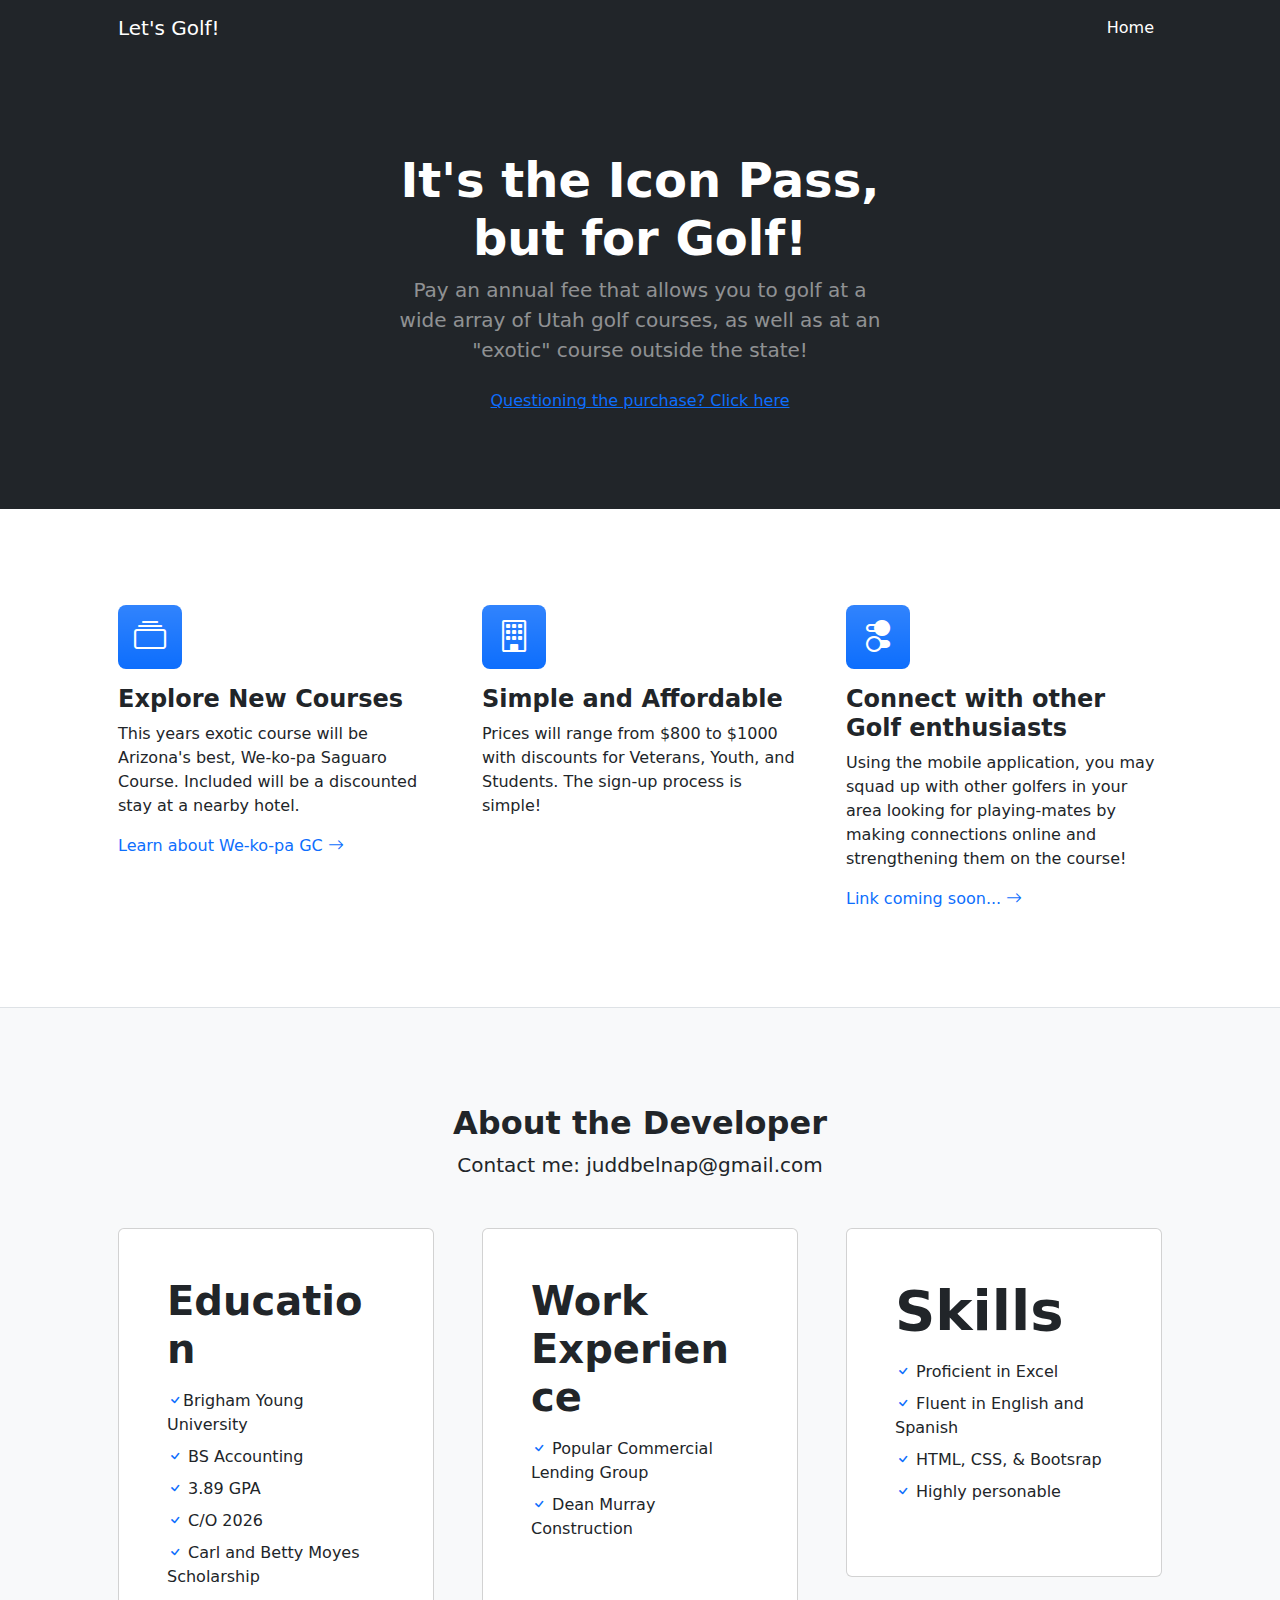
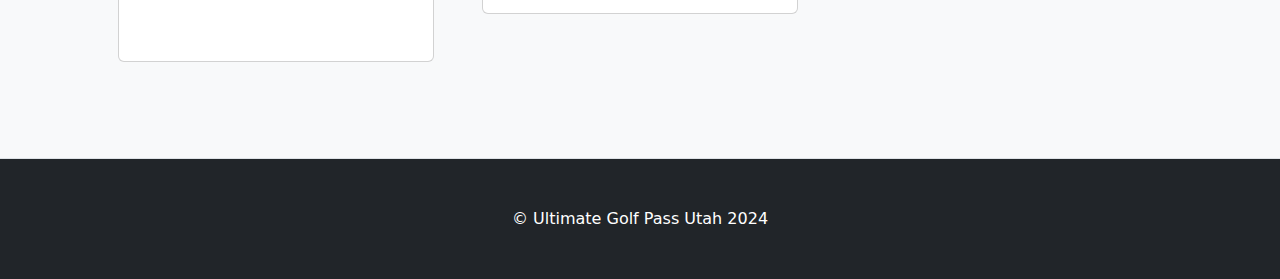
<file: index.html>
<!DOCTYPE html>
<html lang="en">
    <head>
        <meta charset="utf-8" />
        <meta name="viewport" content="width=device-width, initial-scale=1, shrink-to-fit=no" />
        <meta name="description" content="" />
        <meta name="author" content="" />
        <title>Ultimate Golf Pass Utah</title>
        <!-- Favicon-->
        <link rel="icon" type="image/x-icon" href="assets/favicon.ico" />
        <!-- Bootstrap icons-->
        <link href="https://cdn.jsdelivr.net/npm/bootstrap-icons@1.4.1/font/bootstrap-icons.css" rel="stylesheet" />
        <!-- Core theme CSS (includes Bootstrap)-->
        <link href="css/styles.css" rel="stylesheet" />
    </head>
    <body>
        <!-- Responsive navbar-->
        <nav class="navbar navbar-expand-lg navbar-dark bg-dark">
            <div class="container px-5">
                <span class="navbar-brand mb-0 h1">Let's Golf!</span>
                <!-- <button class="navbar-toggler" type="button" data-bs-toggle="collapse" data-bs-target="#navbarSupportedContent" aria-controls="navbarSupportedContent" aria-expanded="false" aria-label="Toggle navigation"><span class="navbar-toggler-icon"></span></button> -->
                <div class="collapse navbar-collapse" id="navbarSupportedContent">
                    <ul class="navbar-nav ms-auto mb-2 mb-lg-0">
                        <li class="nav-item"><a class="nav-link active" aria-current="page" href="#!">Home</a></li>
                        <!-- <li class="nav-item"><a class="nav-link" href="#!">Resume of the Developer</a></li> -->
                        <!-- <li class="nav-item"><a class="nav-link" href="#!">Contact me</a></li> -->
                        <!-- <li class="nav-item"><a class="nav-link" href="#!">Services</a></li> -->
                    </ul>
                </div>
            </div>
        </nav>
        <!-- Header-->
        <header class="bg-dark py-5">
            <div class="container px-5">
                <div class="row gx-5 justify-content-center">
                    <div class="col-lg-6">
                        <div class="text-center my-5">
                            <h1 class="display-5 fw-bolder text-white mb-2">It's the Icon Pass, but for Golf!</h1>
                            <p class="lead text-white-50 mb-4">Pay an annual fee that allows you to golf at a wide array of Utah golf courses, as well as at an "exotic" course outside the state!</p>
                            <div class="d-grid gap-3 d-sm-flex justify-content-sm-center">
                                <a href="https://youtu.be/Gp6d559N0Qo?si=fU4RhT0EXrHmkeQz" target="_blank">Questioning the purchase? Click here</a>
                            </div>
                        </div>
                    </div>
                </div>
            </div>
        </header>
        <!-- Features section-->
        <section class="py-5 border-bottom" id="features">
            <div class="container px-5 my-5">
                <div class="row gx-5">
                    <div class="col-lg-4 mb-5 mb-lg-0">
                        <div class="feature bg-primary bg-gradient text-white rounded-3 mb-3"><i class="bi bi-collection"></i></div>
                        <h2 class="h4 fw-bolder">Explore New Courses</h2>
                        <p>This years exotic course will be Arizona's best, We-ko-pa Saguaro Course. Included will be a discounted stay at a nearby hotel. </p>
                        <a class="text-decoration-none" href="https://wekopa.com/" target="_blank">
                            Learn about We-ko-pa GC
                            <i class="bi bi-arrow-right"></i>
                        </a>
                    </div>
                    <div class="col-lg-4 mb-5 mb-lg-0">
                        <div class="feature bg-primary bg-gradient text-white rounded-3 mb-3"><i class="bi bi-building"></i></div>
                        <h2 class="h4 fw-bolder">Simple and Affordable</h2>
                        <p>Prices will range from $800 to $1000 with discounts for Veterans, Youth, and Students. The sign-up process is simple!</p>
                        <!-- <a class="text-decoration-none" href="#!">
                            Call to action
                            <i class="bi bi-arrow-right"></i> -->
                        </a>
                    </div>
                    <div class="col-lg-4">
                        <div class="feature bg-primary bg-gradient text-white rounded-3 mb-3"><i class="bi bi-toggles2"></i></div>
                        <h2 class="h4 fw-bolder">Connect with other Golf enthusiasts</h2>
                        <p>Using the mobile application, you may squad up with other golfers in your area looking for playing-mates by making connections online and strengthening them on the course!</p>
                        <a class="text-decoration-none" href="">
                            Link coming soon...
                            <i class="bi bi-arrow-right"></i>
                        </a>
                    </div>
                </div>
            </div>
        </section>
        <!-- Pricing section-->
        <section class="bg-light py-5 border-bottom">
            <div class="container px-5 my-5">
                <div class="text-center mb-5">
                    <h2 class="fw-bolder">About the Developer</h2>
                    <p class="lead mb-0">Contact me: juddbelnap@gmail.com</p>
                </div>
                <div class="row gx-5 justify-content-center">
                    <!-- Pricing card free-->
                    <div class="col-lg-6 col-xl-4">
                        <div class="card mb-5 mb-xl-0">
                            <div class="card-body p-5">
                                <!-- <div class="small text-uppercase fw-bold text-muted">Free</div> -->
                                <div class="mb-3">
                                    <span class="display-6 fw-bold">Education</span>
                                    <!-- <span class="text-muted">/ mo.</span> -->
                                </div>
                                <ul class="list-unstyled mb-4">
                                    <li class="mb-2">
                                        <i class="bi bi-check text-primary"></i>Brigham Young University
                                    </li>
                                    <li class="mb-2">
                                        <i class="bi bi-check text-primary"></i>
                                        BS Accounting
                                    </li>
                                    <li class="mb-2">
                                        <i class="bi bi-check text-primary"></i>
                                        3.89 GPA
                                    </li>
                                    <li class="mb-2">
                                        <i class="bi bi-check text-primary"></i>
                                        C/O 2026
                                    </li>
                                    <li class="mb-2">
                                        <i class="bi bi-check text-primary"></i>
                                        Carl and Betty Moyes Scholarship
                                    </li>
                                    <!-- <li class="mb-2 text-muted">
                                        <i class="bi bi-x"></i>
                                        Dedicated support
                                    </li>
                                    <li class="mb-2 text-muted">
                                        <i class="bi bi-x"></i>
                                        Free linked domain
                                    </li>
                                    <li class="text-muted">
                                        <i class="bi bi-x"></i>
                                        Monthly status reports
                                    </li> -->
                                </ul>
                                <!-- <div class="d-grid"><a class="btn btn-outline-primary" href="#!">Choose plan</a></div> -->
                            </div>
                        </div>
                    </div>
                    <!-- Pricing card pro-->
                    <div class="col-lg-6 col-xl-4">
                        <div class="card mb-5 mb-xl-0">
                            <div class="card-body p-5">
                                <div class="mb-3">
                                    <span class="display-6 fw-bold">Work Experience</span>
                                </div>
                                <!-- <div class="mb-3">
                                    <span class="display-4 fw-bold">$9</span>
                                    <span class="text-muted">/ mo.</span>
                                </div> -->
                                <ul class="list-unstyled mb-4">
                                    <!-- <li class="mb-2">
                                        <i class="bi bi-check text-primary"> word</i>
                                    </li> -->
                                    <li class="mb-2">
                                        <i class="bi bi-check text-primary"></i>
                                        Popular Commercial Lending Group
                                    </li>
                                    <li class="mb-2">
                                        <i class="bi bi-check text-primary"></i>
                                        Dean Murray Construction
                                    </li>
                                    <!-- <li class="mb-2">
                                        <i class="bi bi-check text-primary"></i>
                                        Community access
                                    </li>
                                    <li class="mb-2">
                                        <i class="bi bi-check text-primary"></i>
                                        Unlimited private projects
                                    </li>
                                    <li class="mb-2">
                                        <i class="bi bi-check text-primary"></i>
                                        Dedicated support
                                    </li>
                                    <li class="mb-2">
                                        <i class="bi bi-check text-primary"></i>
                                        Free linked domain
                                    </li>
                                    <li class="text-muted">
                                        <i class="bi bi-x"></i>
                                        Monthly status reports
                                    </li> -->
                                </ul>
                                <!-- <div class="d-grid"><a class="btn btn-primary" href="#!">Choose plan</a></div> -->
                            </div>
                        </div>
                    </div>
                    <!-- Pricing card enterprise-->
                    <div class="col-lg-6 col-xl-4">
                        <div class="card">
                            <div class="card-body p-5">
                                <!-- <div class="small text-uppercase fw-bold text-muted">Enterprise</div> -->
                                <div class="mb-3">
                                    <span class="display-4 fw-bold">Skills</span>
                                    <!-- <span class="text-muted">/ mo.</span> -->
                                </div>
                                <ul class="list-unstyled mb-4">
                                    <!-- <li class="mb-2">
                                        <i class="bi bi-check text-primary">Proficient in Excel</i>
                                    </li> -->
                                    <li class="mb-2">
                                        <i class="bi bi-check text-primary"></i>
                                        Proficient in Excel
                                    </li>
                                    <li class="mb-2">
                                        <i class="bi bi-check text-primary"></i>
                                        Fluent in English and Spanish
                                    </li>
                                     <!-- <li class="mb-2">
                                        <i class="bi bi-check text-primary">Highly personable</i> 
                                    </li> -->
                                    <li class="mb-2">
                                        <i class="bi bi-check text-primary"></i>
                                        HTML, CSS, & Bootsrap
                                    </li>
                                    <li class="mb-2">
                                        <i class="bi bi-check text-primary"></i>
                                        Highly personable
                                    </li>
                                    <!--<li class="mb-2">
                                        <i class="bi bi-check text-primary"></i>
                                        <strong>Unlimited</strong>
                                        linked domains
                                    </li>
                                    <li class="text-muted">
                                        <i class="bi bi-check text-primary"></i>
                                        Monthly status reports
                                    </li>
                                </ul>
                                <div class="d-grid"><a class="btn btn-outline-primary" href="#!">Choose plan</a></div> -->
                            </div>
                        </div>
                    </div>
                </div>
            </div>
        </section>
        <!-- Testimonials section-->
        <!-- <section class="py-5 border-bottom">
            <div class="container px-5 my-5 px-5">
                <div class="text-center mb-5">
                    <h2 class="fw-bolder">Customer testimonials</h2>
                    <p class="lead mb-0">Our customers love working with us</p>
                </div>
                <div class="row gx-5 justify-content-center">
                    <div class="col-lg-6">
                        Testimonial 1-->
                        <!-- <div class="card mb-4">
                            <div class="card-body p-4">
                                <div class="d-flex">
                                    <div class="flex-shrink-0"><i class="bi bi-chat-right-quote-fill text-primary fs-1"></i></div>
                                    <div class="ms-4">
                                        <p class="mb-1">Thank you for putting together such a great product. We loved working with you and the whole team, and we will be recommending you to others!</p>
                                        <div class="small text-muted">- Client Name, Location</div>
                                    </div>
                                </div>
                            </div>
                        </div> -->
                        <!-- Testimonial 2-->
                        <!-- <div class="card">
                            <div class="card-body p-4">
                                <div class="d-flex">
                                    <div class="flex-shrink-0"><i class="bi bi-chat-right-quote-fill text-primary fs-1"></i></div>
                                    <div class="ms-4">
                                        <p class="mb-1">The whole team was a huge help with putting things together for our company and brand. We will be hiring them again in the near future for additional work!</p>
                                        <div class="small text-muted">- Client Name, Location</div>
                                    </div>
                                </div>
                            </div>
                        </div> -->
                    </div>
                </div>
            </div>
        </section>
        <!-- Contact section-->
        <!-- <section class="bg-light py-5">
            <div class="container px-5 my-5 px-5">
                <div class="text-center mb-5">
                    <div class="feature bg-primary bg-gradient text-white rounded-3 mb-3"><i class="bi bi-envelope"></i></div>
                    <h2 class="fw-bolder">Get in touch</h2>
                    <p class="lead mb-0">We'd love to hear from you</p>
                </div>
                <div class="row gx-5 justify-content-center">
                    <div class="col-lg-6"> -->
                        <!-- * * * * * * * * * * * * * * *-->
                        <!-- * * SB Forms Contact Form * *-->
                        <!-- * * * * * * * * * * * * * * *-->
                        <!-- This form is pre-integrated with SB Forms.-->
                        <!-- To make this form functional, sign up at-->
                        <!-- https://startbootstrap.com/solution/contact-forms-->
                        <!-- to get an API token!-->
                        <!-- <form id="contactForm" data-sb-form-api-token="API_TOKEN"> -->
                            <!-- Name input-->
                            <!-- <div class="form-floating mb-3">
                                <input class="form-control" id="name" type="text" placeholder="Enter your name..." data-sb-validations="required" />
                                <label for="name">Full name</label>
                                <div class="invalid-feedback" data-sb-feedback="name:required">A name is required.</div>
                            </div> -->
                            <!-- Email address input-->
                            <!-- <div class="form-floating mb-3">
                                <input class="form-control" id="email" type="email" placeholder="name@example.com" data-sb-validations="required,email" />
                                <label for="email">Email address</label>
                                <div class="invalid-feedback" data-sb-feedback="email:required">An email is required.</div>
                                <div class="invalid-feedback" data-sb-feedback="email:email">Email is not valid.</div>
                            </div> -->
                            <!-- Phone number input-->
                            <!-- <div class="form-floating mb-3">
                                <input class="form-control" id="phone" type="tel" placeholder="(123) 456-7890" data-sb-validations="required" />
                                <label for="phone">Phone number</label>
                                <div class="invalid-feedback" data-sb-feedback="phone:required">A phone number is required.</div>
                            </div> -->
                            <!-- Message input-->
                            <!-- <div class="form-floating mb-3">
                                <textarea class="form-control" id="message" type="text" placeholder="Enter your message here..." style="height: 10rem" data-sb-validations="required"></textarea>
                                <label for="message">Message</label>
                                <div class="invalid-feedback" data-sb-feedback="message:required">A message is required.</div>
                            </div> -->
                            <!-- Submit success message-->
                            <!---->
                            <!-- This is what your users will see when the form-->
                            <!-- has successfully submitted-->
                            <!-- <div class="d-none" id="submitSuccessMessage">
                                <div class="text-center mb-3">
                                    <div class="fw-bolder">Form submission successful!</div>
                                    To activate this form, sign up at
                                    <br />
                                    <a href="https://startbootstrap.com/solution/contact-forms">https://startbootstrap.com/solution/contact-forms</a>
                                </div>
                            </div> -->
                            <!-- Submit error message-->
                            <!---->
                            <!-- This is what your users will see when there is-->
                            <!-- an error submitting the form-->
                            <!-- <div class="d-none" id="submitErrorMessage"><div class="text-center text-danger mb-3">Error sending message!</div></div>
                             Submit Button-->
                            <!-- <div class="d-grid"><button class="btn btn-primary btn-lg disabled" id="submitButton" type="submit">Submit</button></div>
                        </form>
                    </div>
                </div>
            </div>
        </section> -->
        <!-- Footer-->
        <footer class="py-5 bg-dark">
            <div class="container px-5"><p class="m-0 text-center text-white"> &copy; Ultimate Golf Pass Utah 2024</p></div>
        </footer>
        <!-- Bootstrap core JS-->
        <script src="https://cdn.jsdelivr.net/npm/bootstrap@5.2.3/dist/js/bootstrap.bundle.min.js"></script>
        <!-- Core theme JS-->
        <script src="js/scripts.js"></script>
        <!-- * * * * * * * * * * * * * * * * * * * * * * * * * * * * * * * * * * * * * * * *-->
        <!-- * *                               SB Forms JS                               * *-->
        <!-- * * Activate your form at https://startbootstrap.com/solution/contact-forms * *-->
        <!-- * * * * * * * * * * * * * * * * * * * * * * * * * * * * * * * * * * * * * * * *-->
        <script src="https://cdn.startbootstrap.com/sb-forms-latest.js"></script>
    </body>
</html>
</file>
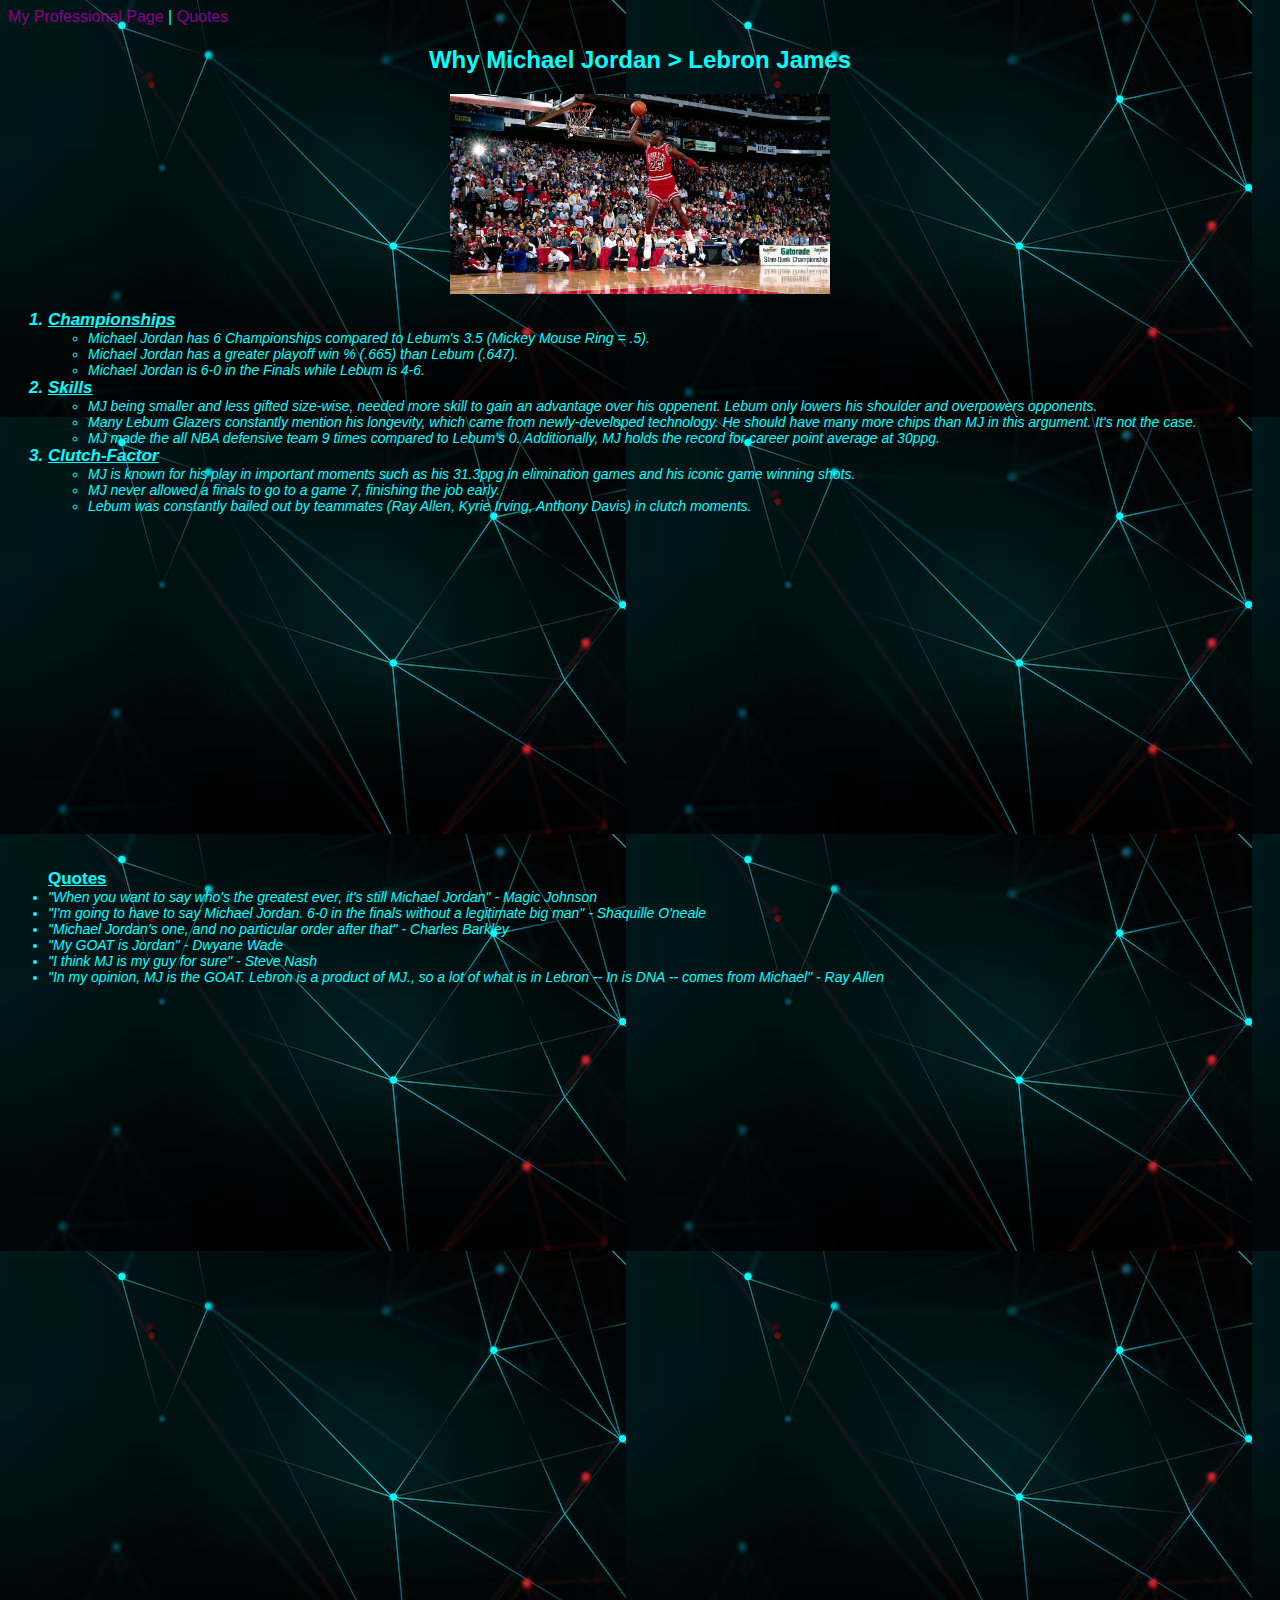
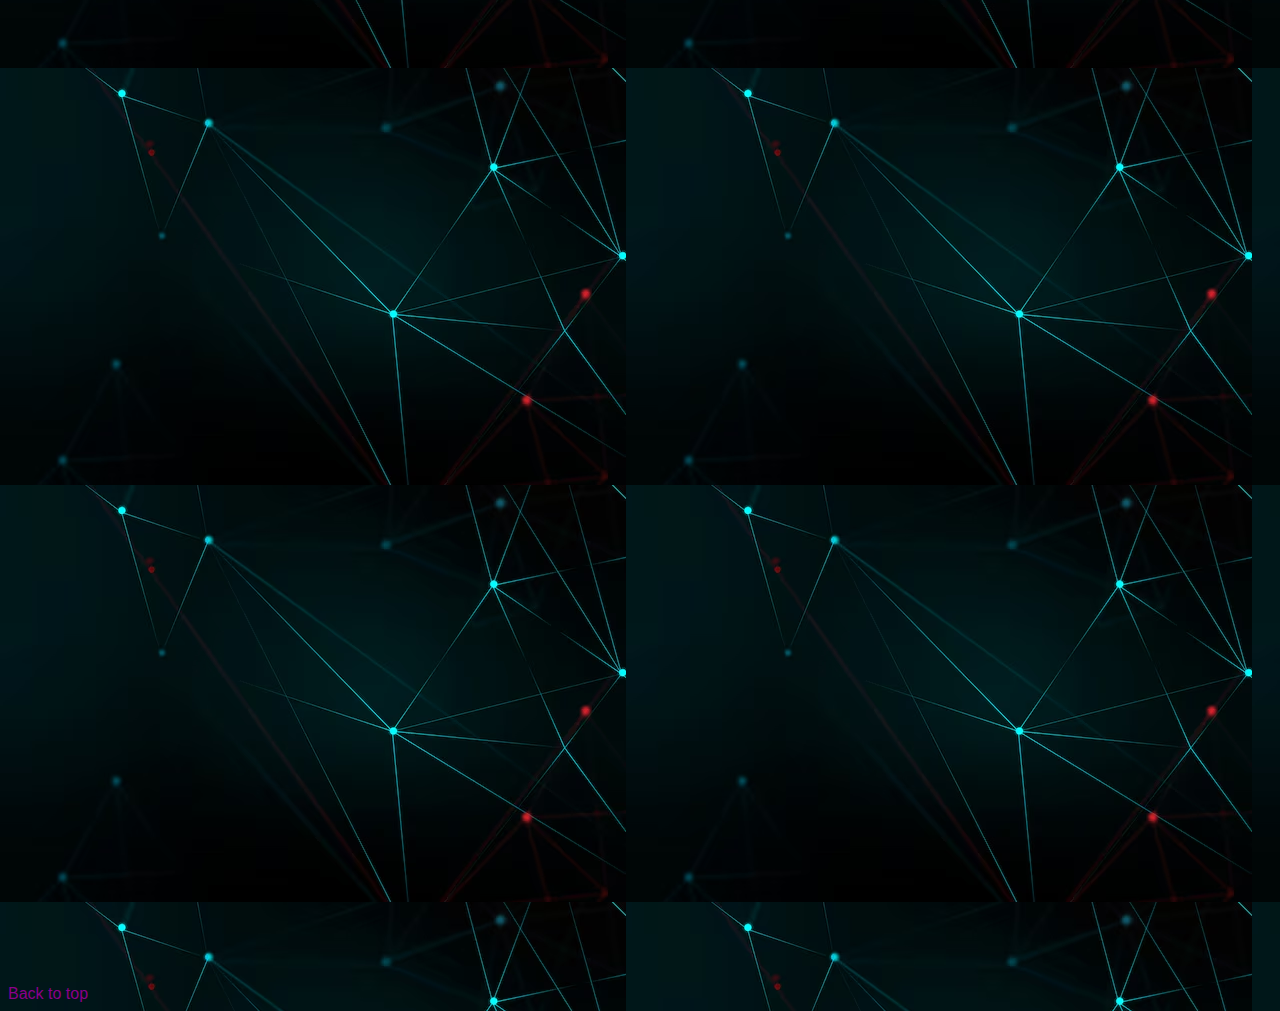
<file: goat.html>
<!DOCTYPE html>
<html lang="en">
<head>
    <meta charset="UTF-8">
    <meta name="viewport" content="width=device-width, initial-scale=1.0">
    <title>MJ=GOAT</title>
    <link rel="stylesheet" href="Styles/goatsyle.css">
</head>
<body class="homebg">
    <a href="index.html">My Professional Page</a> |
    <a href="#quo">Quotes</a>
    <h2 id="top" class="texta">Why Michael Jordan > Lebron James</h2>
    <img src="MJ.jpg" height="200" alt="Michael Jordan Dunk Contest Photo" class="imagepos">
    <ol>
        <li class="bold">Championships</li>
            <ul>
                <li>Michael Jordan has 6 Championships compared to Lebum's 3.5 (Mickey Mouse Ring = .5).</li>
                <li>Michael Jordan has a greater playoff win % (.665) than Lebum (.647).</li>
                <li>Michael Jordan is 6-0 in the Finals while Lebum is 4-6.</li>
            </ul>
        <li class="bold">Skills</li>
            <ul>
                <li>MJ being smaller and less gifted size-wise, needed more skill to gain an advantage over his oppenent. Lebum only lowers his shoulder and overpowers opponents.</li>
                <li>Many Lebum Glazers constantly mention his longevity, which came from newly-developed technology. He should have many more chips than MJ in this argument. It's not the case.</li>
                <li>MJ made the all NBA defensive team 9 times compared to Lebum's 0. Additionally, MJ holds the record for career point average at 30ppg.</li>
            </ul>
        <li class="bold">Clutch-Factor</li>
            <ul>
                <li>MJ is known for his play in important moments such as his 31.3ppg in elimination games and his iconic game winning shots.</li>
                <li>MJ never allowed a finals to go to a game 7, finishing the job early.</li>
                <li>Lebum was constantly bailed out by teammates (Ray Allen, Kyrie Irving, Anthony Davis) in clutch moments.</li>
            </ul>
    </ol>
    <div class="video-container">
       <iframe width="560" height="315" src="https://www.youtube.com/embed/Pxov-XM4rFw?si=Og1rFKMETyh-pyEN" title="YouTube video player" frameborder="0" allow="accelerometer; autoplay; clipboard-write; encrypted-media; gyroscope; picture-in-picture; web-share" referrerpolicy="strict-origin-when-cross-origin" allowfullscreen></iframe> 
    </div>
    
        <ul id="quo" 
            <li><span class="bold">Quotes</span>
                <li>"When you want to say who's the greatest ever, it's still Michael Jordan" - Magic Johnson</li>
                <li>"I'm going to have to say Michael Jordan. 6-0 in the finals without a legitimate big man" - Shaquille O'neale</li>
                <li>"Michael Jordan's one, and no particular order after that" - Charles Barkley</li>
                <li>"My GOAT is Jordan" - Dwyane Wade</li>
                <li>"I think MJ is my guy for sure" - Steve Nash</li>
                <li>"In my opinion, MJ is the GOAT. Lebron is a product of MJ., so a lot of what is in Lebron -- In is DNA -- comes from Michael" - Ray Allen</li>
            </li>
        </ul>
        <div class='tablopos' id='viz1718675200115' style='position: relative'><noscript><a href='#'><img alt='Dashboard 2 ' src='https:&#47;&#47;public.tableau.com&#47;static&#47;images&#47;Le&#47;LeBronJamesvsMichaelJordan_16453371132700&#47;Dashboard2&#47;1_rss.png' style='border: none' /></a></noscript><object class='tableauViz'  style='display:none;'>
            <param name='host_url' value='https%3A%2F%2Fpublic.tableau.com%2F' /> 
            <param name='embed_code_version' value='3' />
            <param name='site_root' value='' />
            <param name='name' value='LeBronJamesvsMichaelJordan_16453371132700&#47;Dashboard2' />
            <param name='tabs' value='no' />
            <param name='toolbar' value='yes' />
            <param name='static_image' value='https:&#47;&#47;public.tableau.com&#47;static&#47;images&#47;Le&#47;LeBronJamesvsMichaelJordan_16453371132700&#47;Dashboard2&#47;1.png' />
            <param name='animate_transition' value='yes' />
            <param name='display_static_image' value='yes' />
            <param name='display_spinner' value='yes' />
            <param name='display_overlay' value='yes' />
            <param name='display_count' value='yes' />
            <param name='language' value='en-US' /></object>
        </div>                <script type='text/javascript'>                    var divElement = document.getElementById('viz1718675200115');                    var vizElement = divElement.getElementsByTagName('object')[0];                    if ( divElement.offsetWidth > 800 ) { vizElement.style.width='1300px';vizElement.style.height='1500px';} else if ( divElement.offsetWidth > 500 ) { vizElement.style.width='1300px';vizElement.style.height='1500px';} else { vizElement.style.width='100%';vizElement.style.height='1500px';}                     var scriptElement = document.createElement('script');                    scriptElement.src = 'https://public.tableau.com/javascripts/api/viz_v1.js';                    vizElement.parentNode.insertBefore(scriptElement, vizElement);                </script>
    <p>&nbsp;</p>
    <p>&nbsp;</p>
        <a href="#top">Back to top</a>
</body>
</html>
</file>
<file: Styles/goatsyle.css>
body  {font-family: Arial, Helvetica, sans-serif;
        font-size: 16px;
        color: aqua; }
       li   {font-size: 14px;
        font-style: italic;}
       a    {color: darkmagenta; text-decoration: none;}
        .bold  {font-weight: bolder; font-size: 17px; 
            text-decoration: underline;}
        .homebg {
            background-image: url('../BGProj.avif');
        }
        a:hover{
            text-decoration: underline;
            font-weight: bold;
        }
        a:visited{
            color:cornsilk;
        }
        .video-container{
            display:flex;
            justify-content: center;
            align-items: center;
            margin: 20px 0;
        }
        .borders{
            border: 15px solid white;
        }
        .tablopos{
            position: absolute;
            top: 50px;
            right: 20px;
            width: 1300px;
            height: 1500px;
        }
        .imagepos{
            display: block;
            margin-left: auto;
            margin-right: auto;
            width: 30%;
        }
        .texta{
            text-align: center;
        }
</file>
